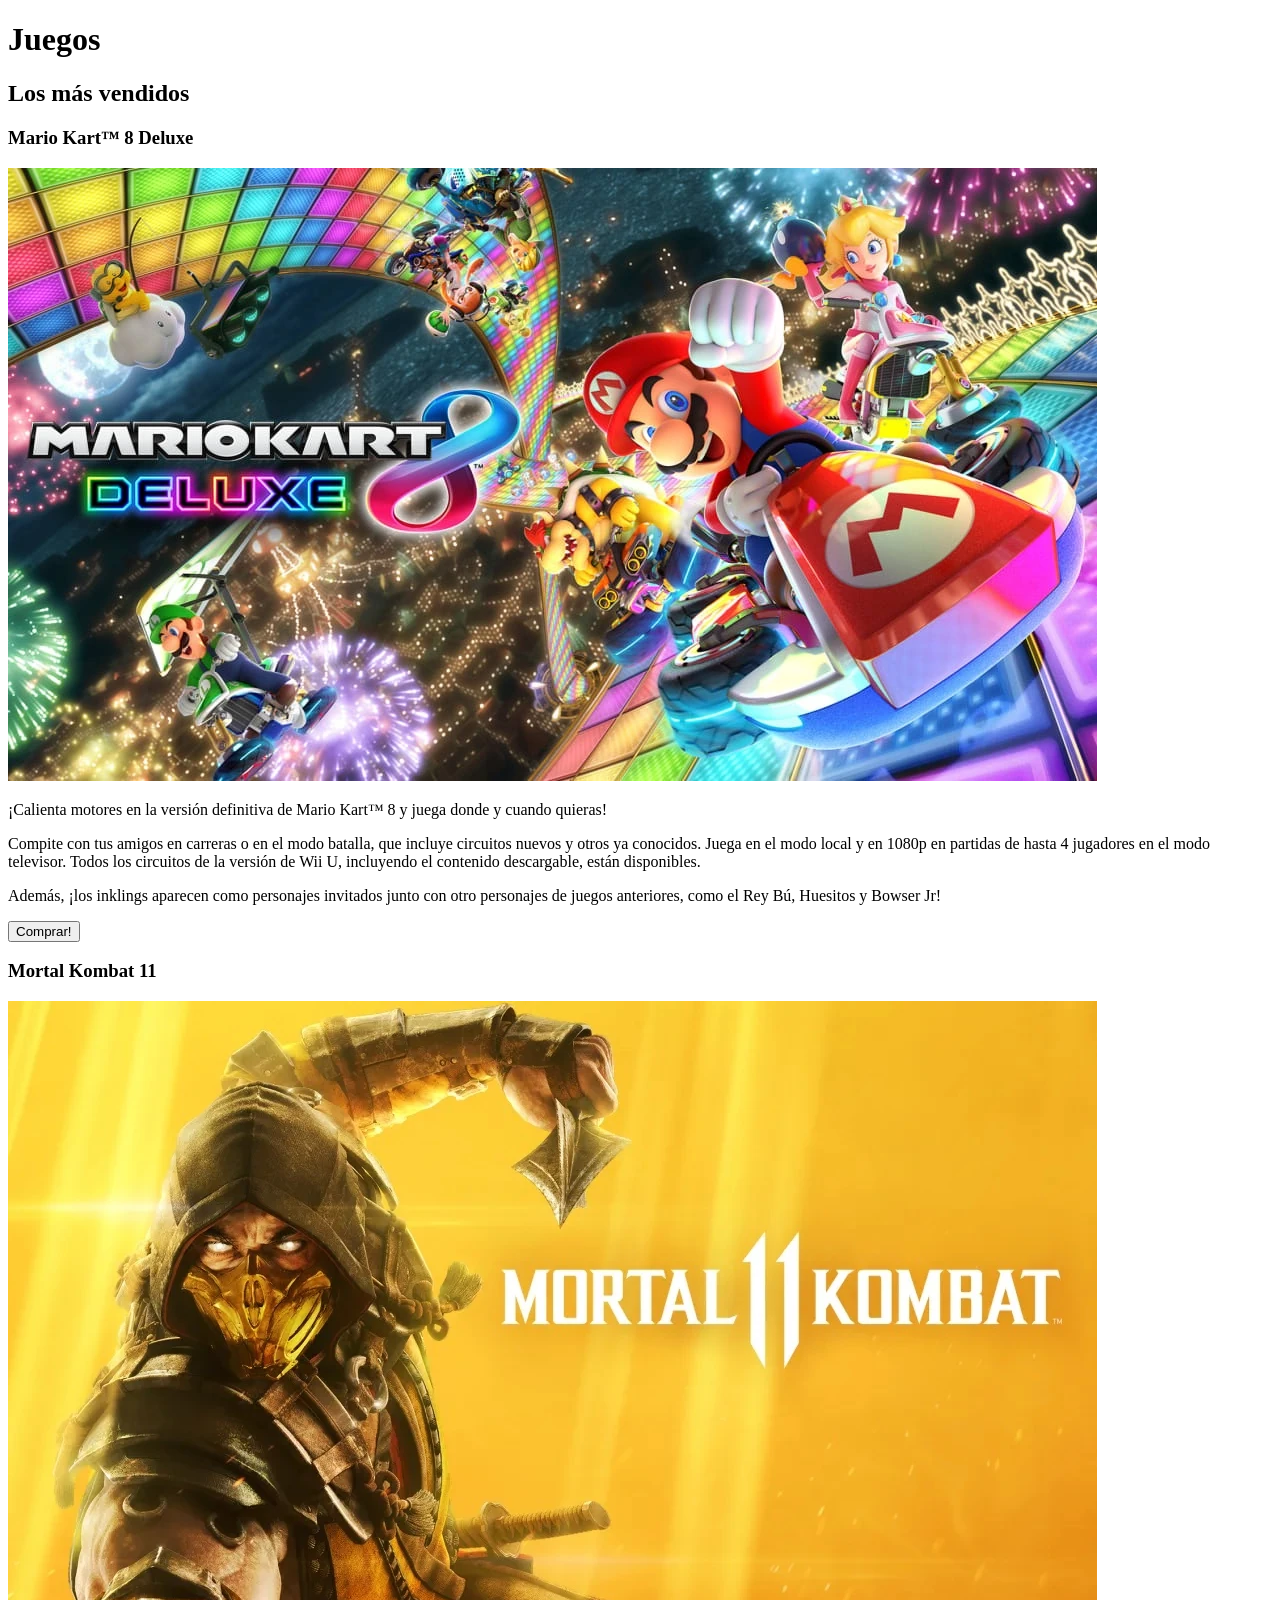
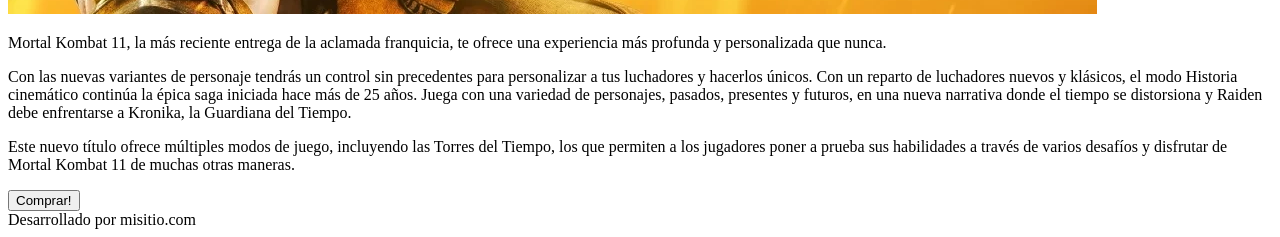
<file: index.html>
<!doctype html>
<html lang="es">
  <head>
    <meta charset="UTF-8" />
    <link rel="icon" type="image/svg+xml" href="/vite.svg" />
    <meta name="viewport" content="width=device-width, initial-scale=1.0" />
    <title>Yirley Agreda Pacheco - Juegos</title>
  </head>
  <body>
    <header class="boton">
        <div class="caja">
         <h1>  Juegos </h1> 
        </div>
    </header>
    <main>
      <div class ="caja2">
        <h2>Los más vendidos</h2>
        <div class="caja3">
          <h3 class="estilo_mario">Mario Kart™ 8 Deluxe</h3> 
          <div class="contenedor">
          <div class="flex"><img src="/public/image/mario-kart-8-deluxe.webp" alt="imagen de Mario Kart 8 deluxe"></div>
          <div class="flex">
            <p>¡Calienta motores en la versión definitiva de Mario Kart™ 8 y juega donde y cuando quieras! </p>
  
           <p> Compite con tus amigos en carreras o en el modo batalla, que incluye circuitos nuevos y otros ya conocidos.
            Juega en el modo local y en 1080p en partidas de hasta 4 jugadores en el modo televisor.
            Todos los circuitos de la versión de Wii U, incluyendo el contenido descargable, están disponibles.</p>
            
            <p>Además, ¡los inklings aparecen como personajes invitados junto con otro personajes de juegos anteriores,
            como el Rey Bú, Huesitos y Bowser Jr!
            </p>

          </div>
        </div>
            <script> //Enlazar el boton con un enlace<a> 
              function ir_Mario_kart() {   
                  window.location.href = 'mario_kart.html'; // Cambia a la URL de destino  
              }  
          </script>

            <div class="boton">
              <button onclick="ir_Mario_kart()">Comprar!</button>
            </div>
        </div>
        <div class="caja3">
          <h3 class="estilo_mortal">Mortal Kombat 11</h3>  
          <div class="contenedor">
            <div class="flex"> <img src="/public/image/mortal-kombat-11.webp" alt="imagen de Mortal Kombat"></div>
         
          <div class="flex"><p>Mortal Kombat 11, la más reciente entrega de la aclamada franquicia,
            te ofrece una experiencia más profunda y personalizada que nunca.</p>
            
            <p>Con las nuevas variantes de personaje tendrás un control sin precedentes
            para personalizar a tus luchadores y hacerlos únicos.
            Con un reparto de luchadores nuevos y klásicos, el modo Historia cinemático
            continúa la épica saga iniciada hace más de 25 años.
            Juega con una variedad de personajes, pasados, presentes y futuros,
            en una nueva narrativa donde el tiempo se distorsiona y Raiden debe
            enfrentarse a Kronika, la Guardiana del Tiempo.</p>
            
            <p>Este nuevo título ofrece múltiples modos de juego, incluyendo las Torres del Tiempo,
            los que permiten a los jugadores poner a prueba sus habilidades a través de varios
            desafíos y disfrutar de Mortal Kombat 11 de muchas otras maneras.</p></div>
          
          </div>
            <script> //Enlazar el boton con un enlace<a> 
              function ir_Mortal_Kombat() {   
                  window.location.href = 'mortal_kombat.html'; // Cambia a la URL de destino  
              }  
          </script>

            <div class="boton">
              <button onclick="ir_Mortal_Kombat()">Comprar!</button>
            </div>
        </div>
      </div>
      
    </main>

    <footer >Desarrollado por misitio.com</footer>

    <script type="module" src="/main.js"></script>
  </body>
</html>
</file>
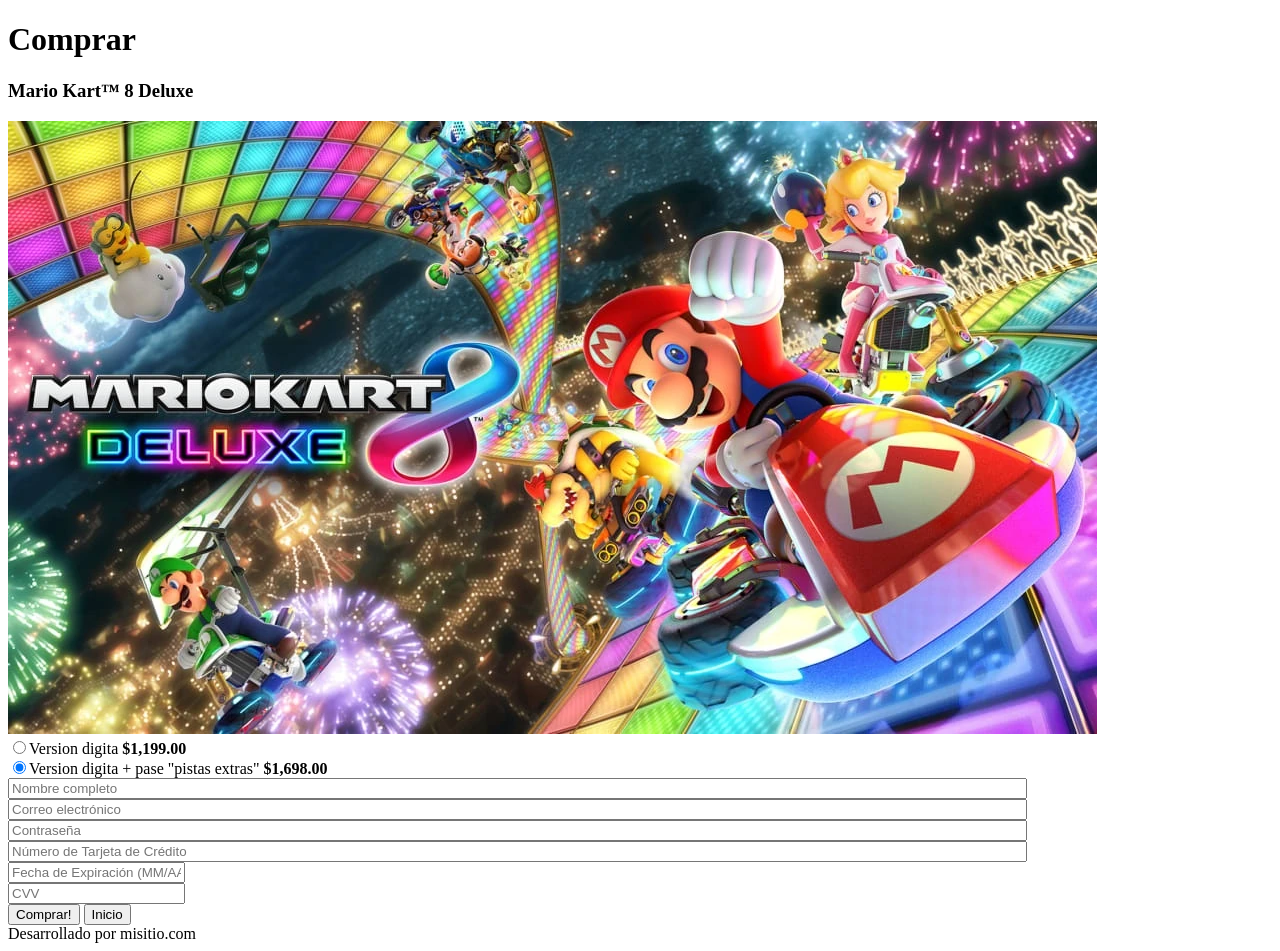
<file: mario_kart.html>
<!doctype html>
<html lang="es">
  <head>
    <meta charset="UTF-8" />
    <link rel="icon" type="image/svg+xml" href="/vite.svg" />
    <meta name="viewport" content="width=device-width, initial-scale=1.0" />
    <title class="boton">Juegos de Mario Kart</title>
  </head>
  <body>
    <header class="boton">
      <div   class="caja">
       <h1>  Comprar</h1> 
      </div>
    </header>
    <main>
      <div class ="caja2">
        <div class="caja4">
          <h3 class="estilo_mario">Mario Kart™ 8 Deluxe</h3> 
          
          <div class="linea-punteada"></div>
          <div class="boton"><img class="imagen_formulario" src="./public/image/mario-kart-8-deluxe.webp" alt="imagen de Mario Kart 8 deluxe">
          </div>
          
          <div class="radio">
            <input type="radio" name="compra" checked="checked">Version digita <b>$1,199.00</b><br>
            <input type="radio" name="compra" checked="checked">Version digita + pase "pistas extras" <b>$1,698.00</b><br>
        </div>
          <form  class="mi_formulario" action="/submit" method="POST">
            
            <label for="nombre"></label>  
            <input type="text" style="width: 80%"  id="nombre" name="nombre" placeholder="Nombre completo" required><br>
            
            <label for="email"></label>  
            <input type="email" style="width: 80%" id="email" name="email" placeholder="Correo electrónico" required><br>  
    
            <label for="contrasena"></label>  
            <input type="password" style="width: 80%" id="contrasena" name="contrasena" placeholder="Contraseña" required><br> 

            <label for="tarjeta"></label>  
            <input type="text" style="width: 80%" id="tarjeta" name="tarjeta" placeholder="Número de Tarjeta de Crédito" required><br>  

            <label for="fecha_expiracion"></label>  
            <input type="text" id="fecha_expiracion" name="fecha_expiracion" placeholder="Fecha de Expiración (MM/AA)" required><br>  

            <label for="cvv"></label>  
            <input type="text" id="cvv" name="cvv" placeholder="CVV" required><br> 

          
          </form>
          <script> //Enlazar el boton con un enlace<a> 
            function ir_Inicio() {  
                var confirmar = window.confirm("¿Estás seguro de que quieres salir de esta página? Se perdera su compra"); 
                  if(confirmar){
                    window.location.href = 'index.html'; // Cambia a la URL de destino  
                  } 
            } 
            // Boton de compra 
        </script> 
            <div class="boton">
              <button>Comprar!</button>
              <button onclick="ir_Inicio()">Inicio</button>
            </div>
        </div>
       
      </div>
      
    </main>

    <footer >Desarrollado por misitio.com</footer>

    <script type="module" src="/main.js"></script>
  </body>
</html>
</file>
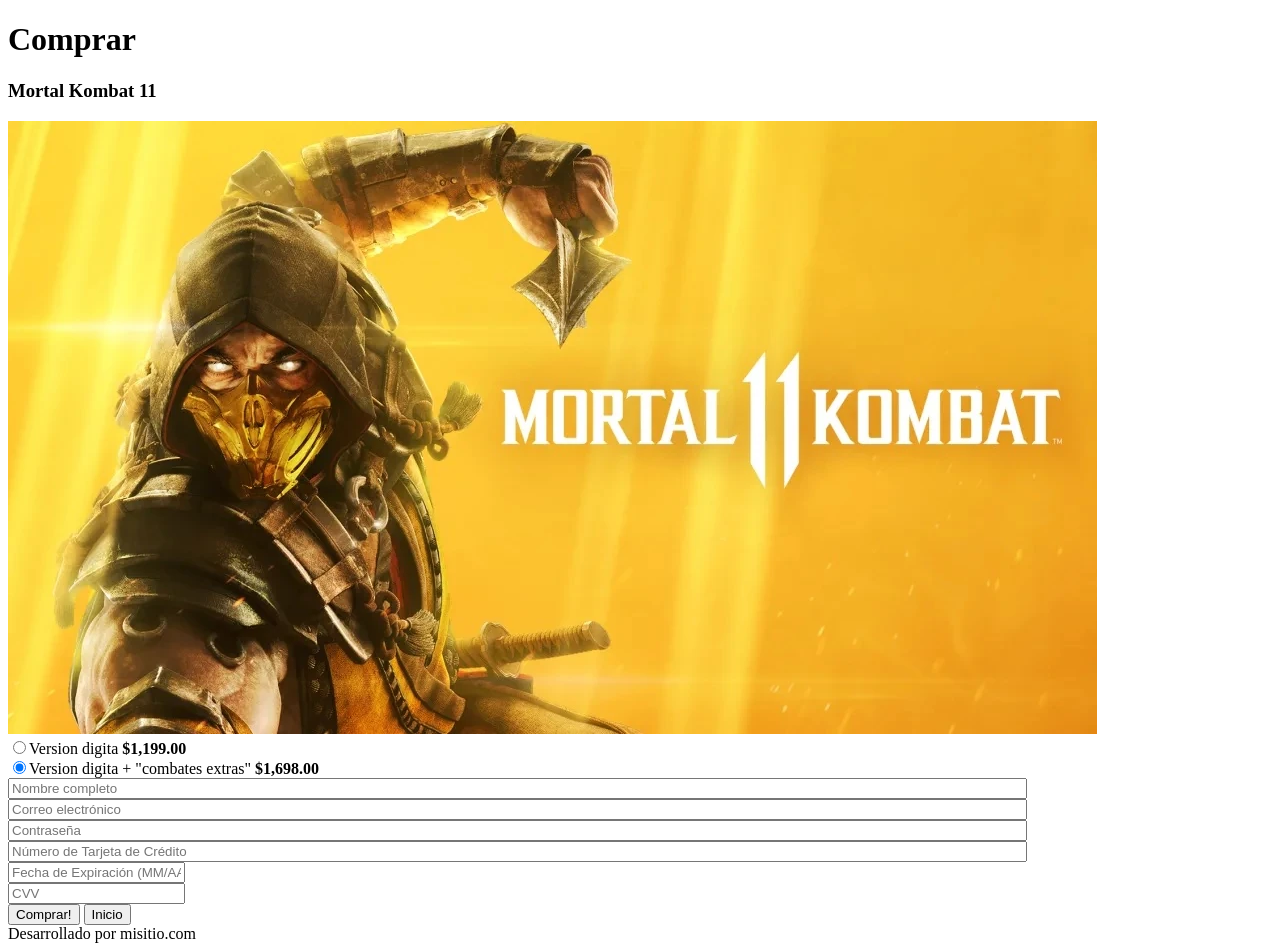
<file: mortal_kombat.html>
<!doctype html>
<html lang="es">
  <head>
    <meta charset="UTF-8" />
    <link rel="icon" type="image/svg+xml" href="/vite.svg" />
    <meta name="viewport" content="width=device-width, initial-scale=1.0" />
    <title>Juegos de Mortal Kombat</title>
  </head>
  <body>
    <header class="boton">
      <div   class="caja">
       <h1>  Comprar</h1> 
      </div>
    </header>
    <main>
      <div class ="caja2">
    
        <div class="caja4">
          <h3 class="estilo_mortal">Mortal Kombat 11</h3>  
          <div class="linea-punteada"></div>
          <div class="boton"><img src="./public/image/mortal-kombat-11.webp" alt="imagen de Mortal kombat"></div>
          
          <div class="radio">
            <input type="radio" name="compra" checked="checked">Version digita <b>$1,199.00</b><br>
            <input type="radio" name="compra" checked="checked">Version digita + "combates extras" <b>$1,698.00</b><br>
        </div>
          <form  class="mi_formulario2" action="/submit" method="POST">
            
            <label for="nombre"></label>  
            <input type="text" style="width: 80%" id="nombre" name="nombre" placeholder="Nombre completo" required><br>
            
            <label for="email"></label>  
            <input type="email" style="width: 80%" id="email" name="email" placeholder="Correo electrónico" required><br>  
    
            <label for="contrasena"></label>  
            <input type="password" style="width: 80%" id="contrasena" name="contrasena" placeholder="Contraseña" required><br> 

            <label for="tarjeta"></label>  
            <input type="text" style="width: 80%" id="tarjeta" name="tarjeta" placeholder="Número de Tarjeta de Crédito" required><br>  

            <label for="fecha_expiracion"></label>  
            <input type="text" id="fecha_expiracion" name="fecha_expiracion" placeholder="Fecha de Expiración (MM/AA)" required><br>  

            <label for="cvv"></label>  
            <input type="text" id="cvv" name="cvv" placeholder="CVV" required><br> 

          
          </form>
            <script> //Enlazar el boton con un enlace<a> 
                function ir_Inicio() {  
                  var confirmar = window.confirm("¿Estás seguro de que quieres salir de esta página? Se perdera su compra"); 
                  if(confirmar){
                    window.location.href = 'index.html'; // Cambia a la URL de destino  
                  }
                    
                }  
            </script>  
                <div class="boton">
                  <button>Comprar!</button>
                  <button onclick="ir_Inicio()">Inicio</button>
                </div>
        </div>
      </div>
      
    </main>

    <footer >Desarrollado por misitio.com</footer>

    <script type="module" src="/main.js"></script>
  </body>
</html>
</file>
